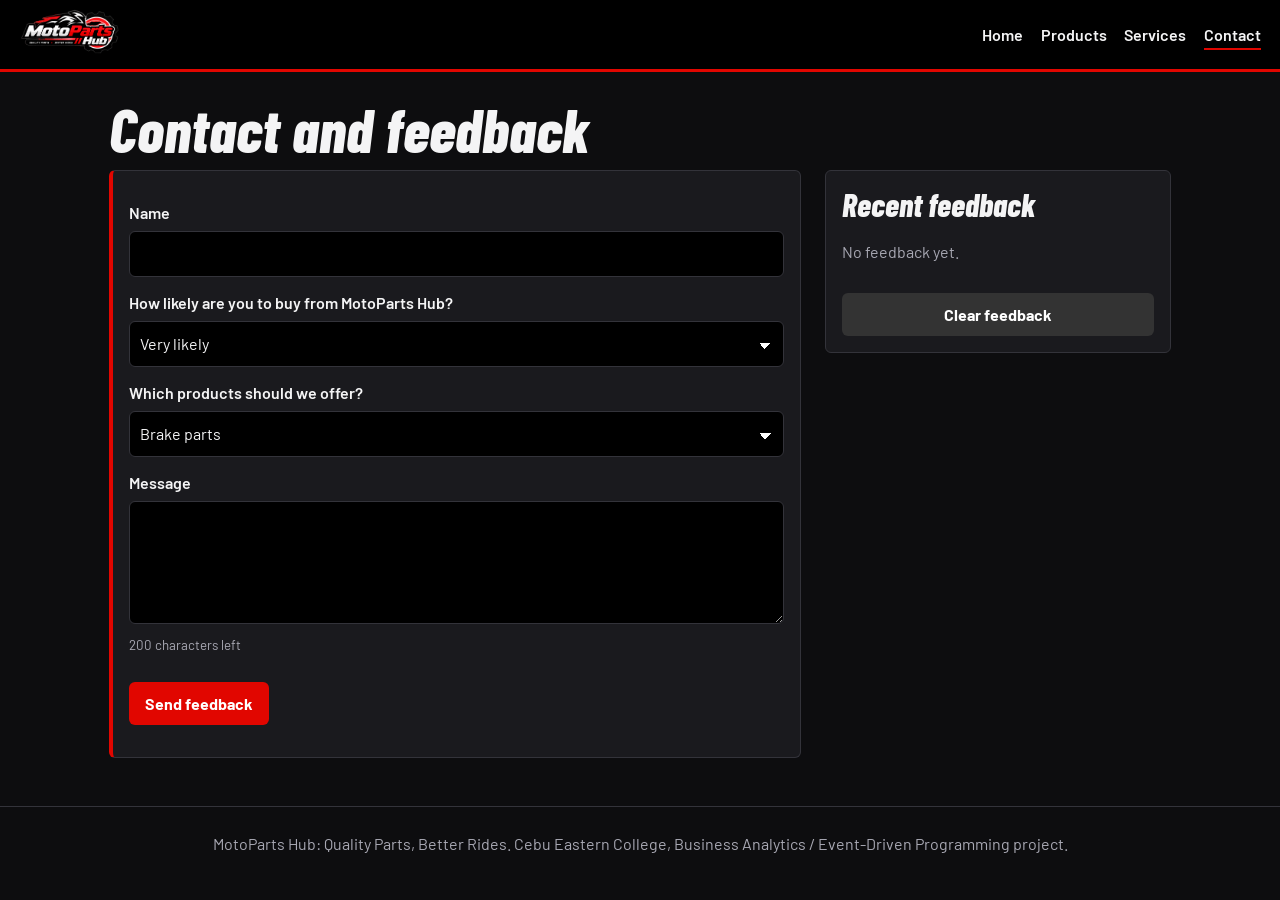
<file: contact.html>
<!doctype html><html lang="en"><head><title>Contact | MotoParts Hub</title><meta charset="utf-8"><meta name="viewport" content="width=device-width,initial-scale=1"><link rel="stylesheet" href="style.css"><link rel="stylesheet" href="https://fonts.googleapis.com/css2?family=Barlow:wght@400;600&family=Barlow+Condensed:ital,wght@1,800&display=swap"><link rel="stylesheet" href="https://pyscript.net/releases/2024.11.1/core.css"><script type="module" src="https://pyscript.net/releases/2024.11.1/core.js"></script></head><body>
<header><a href="index.html"><img src="assets/logo.png" alt="MotoParts Hub"></a><nav><a href="home.html" >Home</a><a href="products.html" >Products</a><a href="services.html" >Services</a><a href="contact.html" class=on>Contact</a></nav></header>
<main><h1>Contact and feedback</h1>
<div class="shop"><section>
<form id="feedback" class="card">
<label for="name">Name</label><input id="name" required>
<label for="interest">How likely are you to buy from MotoParts Hub?</label>
<select id="interest"><option>Very likely</option><option>Likely</option><option>Not sure</option><option>Unlikely</option></select>
<label for="wish">Which products should we offer?</label><select id="wish"><option>Brake parts</option><option>Tires and tubes</option><option>Lubricants and oil</option><option>Electrical parts</option><option>Accessories</option></select>
<label for="message">Message</label><textarea id="message" rows="4" maxlength="200" required></textarea>
<small id="counter" class="mute">200 characters left</small><br><br>
<button type="submit">Send feedback</button><p id="form-msg" class="msg" role="status"></p></form></section>
<aside class="cartbox"><h2>Recent feedback</h2><div id="list"><p class="mute">No feedback yet.</p></div><button id="clear-fb" style="width:100%;margin-top:.8rem;background:#333">Clear feedback</button></aside></div>
</main><footer>MotoParts Hub: Quality Parts, Better Rides. Cebu Eastern College, Business Analytics / Event-Driven Programming project.</footer>
<script type="py" src="contact.py"></script></body></html>
</file>
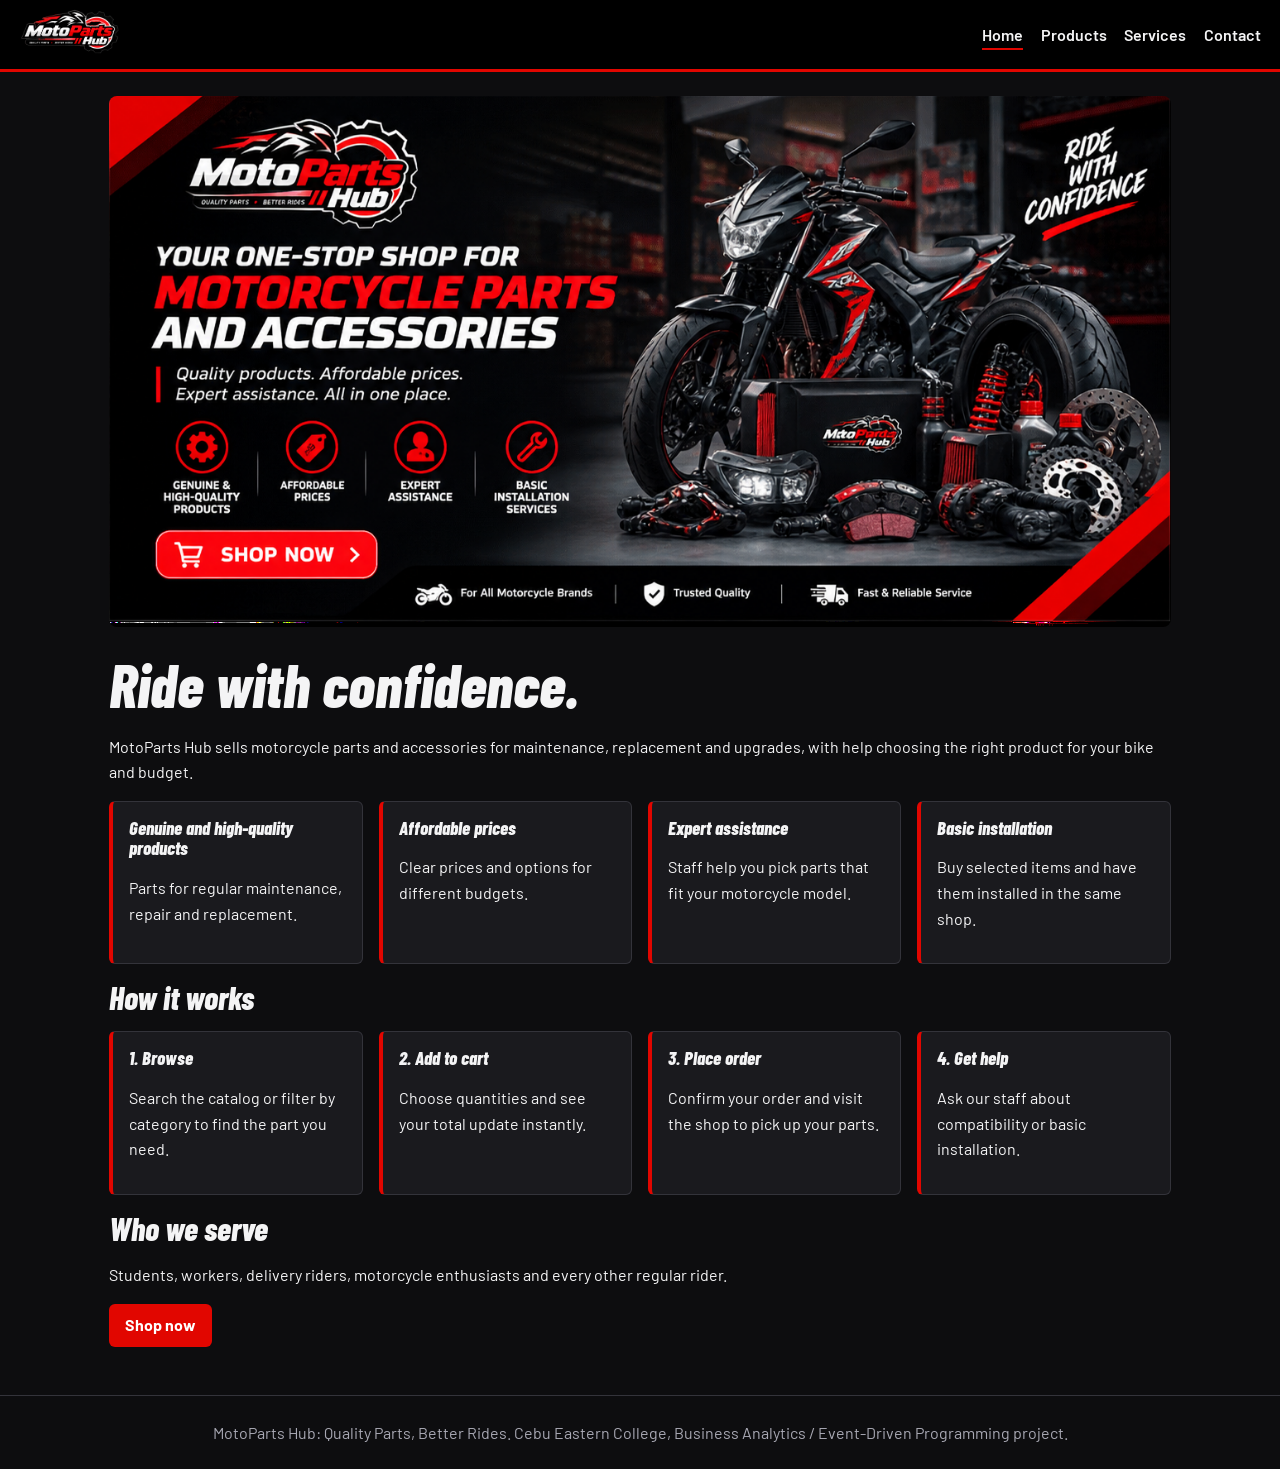
<file: home.html>
<!doctype html><html lang="en"><head><title>MotoParts Hub: Motorcycle Parts and Accessories</title><meta charset="utf-8"><meta name="viewport" content="width=device-width,initial-scale=1"><link rel="stylesheet" href="style.css"><link rel="stylesheet" href="https://fonts.googleapis.com/css2?family=Barlow:wght@400;600&family=Barlow+Condensed:ital,wght@1,800&display=swap"></head><body>
<header><a href="index.html"><img src="assets/logo.png" alt="MotoParts Hub"></a><nav><a href="home.html" class=on>Home</a><a href="products.html" >Products</a><a href="services.html" >Services</a><a href="contact.html" >Contact</a></nav></header>
<main>
<section class="hero"><img src="assets/banner.png" alt="MotoParts Hub: your one-stop shop for motorcycle parts and accessories"></section>
<h1 style="margin-top:1.5rem">Ride with confidence.</h1>
<p>MotoParts Hub sells motorcycle parts and accessories for maintenance, replacement and upgrades, with help choosing the right product for your bike and budget.</p>
<div class="grid">
<div class="card"><h3>Genuine and high-quality products</h3><p>Parts for regular maintenance, repair and replacement.</p></div>
<div class="card"><h3>Affordable prices</h3><p>Clear prices and options for different budgets.</p></div>
<div class="card"><h3>Expert assistance</h3><p>Staff help you pick parts that fit your motorcycle model.</p></div>
<div class="card"><h3>Basic installation</h3><p>Buy selected items and have them installed in the same shop.</p></div>
</div>
<h2>How it works</h2>
<div class="grid">
<div class="card"><h3>1. Browse</h3><p>Search the catalog or filter by category to find the part you need.</p></div>
<div class="card"><h3>2. Add to cart</h3><p>Choose quantities and see your total update instantly.</p></div>
<div class="card"><h3>3. Place order</h3><p>Confirm your order and visit the shop to pick up your parts.</p></div>
<div class="card"><h3>4. Get help</h3><p>Ask our staff about compatibility or basic installation.</p></div>
</div>
<h2>Who we serve</h2>
<p>Students, workers, delivery riders, motorcycle enthusiasts and every other regular rider.</p>
<a class="btn" href="products.html" style="display:inline-block;text-decoration:none">Shop now</a>
</main><footer>MotoParts Hub: Quality Parts, Better Rides. Cebu Eastern College, Business Analytics / Event-Driven Programming project.</footer></body></html>
</file>
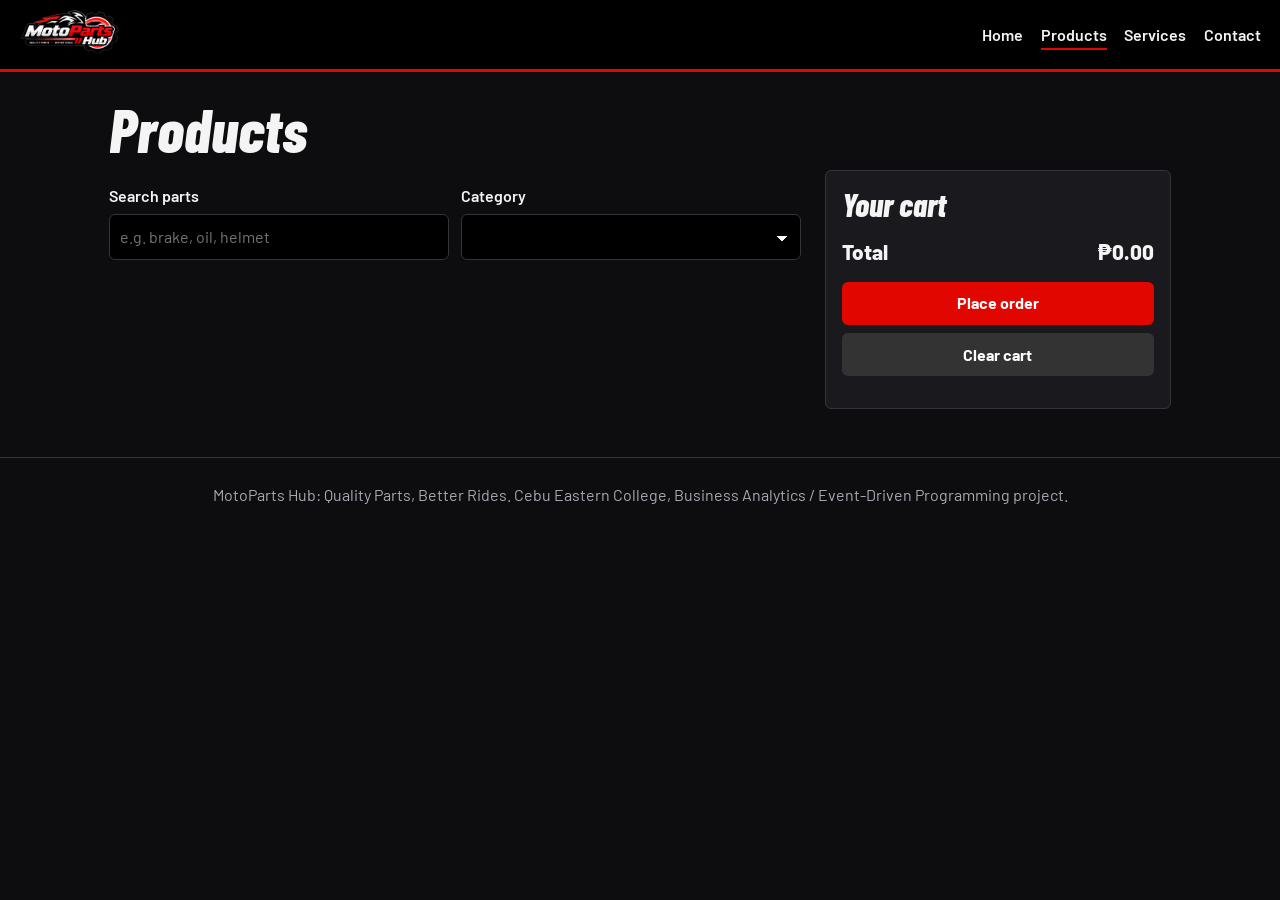
<file: products.html>
<!doctype html><html lang="en"><head><title>Products | MotoParts Hub</title><meta charset="utf-8"><meta name="viewport" content="width=device-width,initial-scale=1"><link rel="stylesheet" href="style.css"><link rel="stylesheet" href="https://fonts.googleapis.com/css2?family=Barlow:wght@400;600&family=Barlow+Condensed:ital,wght@1,800&display=swap"><link rel="stylesheet" href="https://pyscript.net/releases/2024.11.1/core.css"><script type="module" src="https://pyscript.net/releases/2024.11.1/core.js"></script></head><body>
<header><a href="index.html"><img src="assets/logo.png" alt="MotoParts Hub"></a><nav><a href="home.html" >Home</a><a href="products.html" class=on>Products</a><a href="services.html" >Services</a><a href="contact.html" >Contact</a></nav></header>
<main><h1>Products</h1>
<div class="shop"><section>
<div class="filters"><div><label for="search">Search parts</label><input id="search" placeholder="e.g. brake, oil, helmet"></div>
<div><label for="category">Category</label><select id="category"></select></div></div>
<p id="count" class="mute"></p><div id="grid" class="grid"></div></section>
<aside class="cartbox"><h2>Your cart</h2><div id="cart"></div>
<div class="total"><span>Total</span><span id="total">₱0.00</span></div>
<button id="checkout" style="width:100%">Place order</button><button id="clear" style="width:100%;margin-top:.5rem;background:#333">Clear cart</button><p id="order-msg" class="msg" role="status"></p></aside></div>
</main><footer>MotoParts Hub: Quality Parts, Better Rides. Cebu Eastern College, Business Analytics / Event-Driven Programming project.</footer>
<script type="py" src="products.py"></script></body></html>
</file>
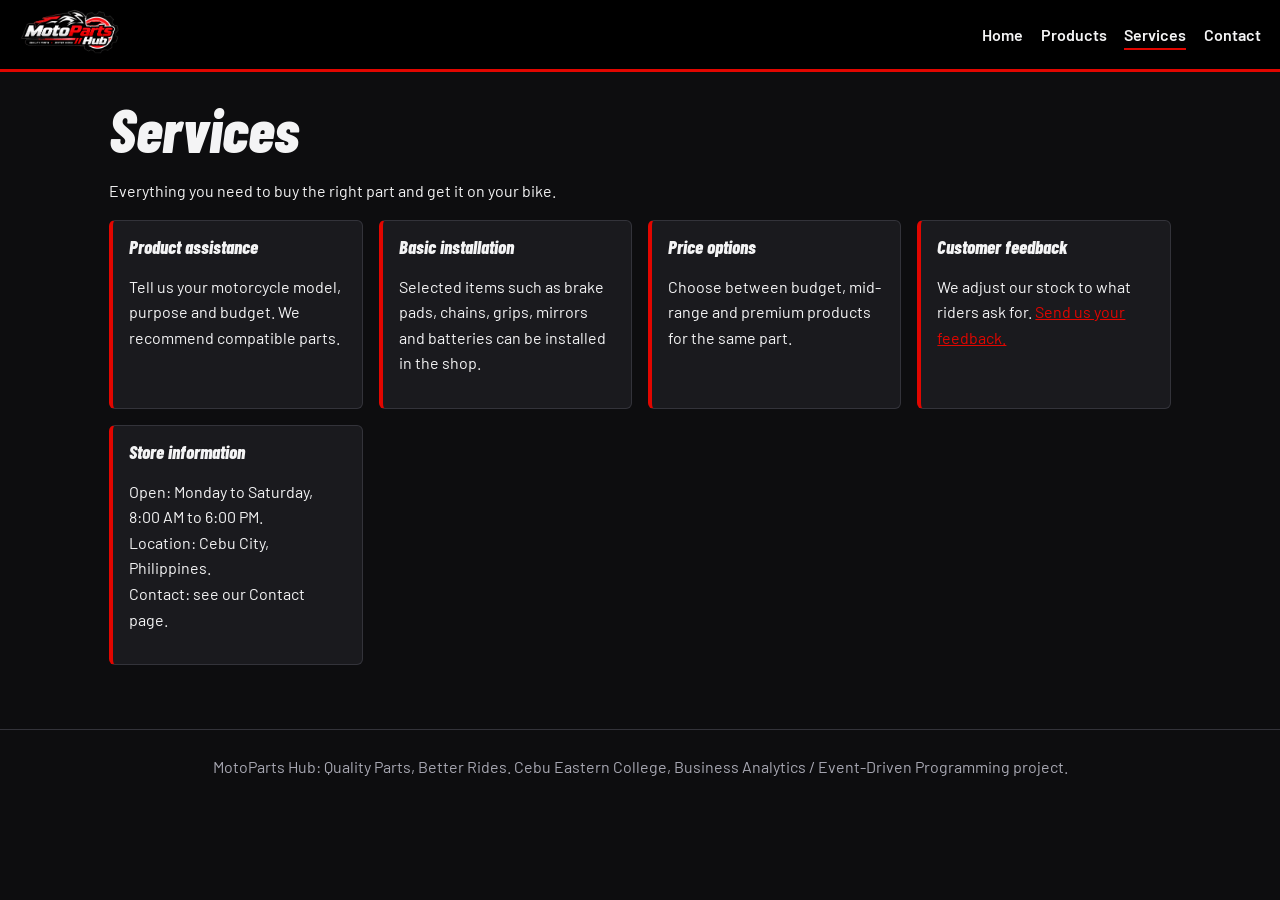
<file: services.html>
<!doctype html><html lang="en"><head><title>Services | MotoParts Hub</title><meta charset="utf-8"><meta name="viewport" content="width=device-width,initial-scale=1"><link rel="stylesheet" href="style.css"><link rel="stylesheet" href="https://fonts.googleapis.com/css2?family=Barlow:wght@400;600&family=Barlow+Condensed:ital,wght@1,800&display=swap"></head><body>
<header><a href="index.html"><img src="assets/logo.png" alt="MotoParts Hub"></a><nav><a href="home.html" >Home</a><a href="products.html" >Products</a><a href="services.html" class=on>Services</a><a href="contact.html" >Contact</a></nav></header>
<main><h1>Services</h1><p>Everything you need to buy the right part and get it on your bike.</p>
<div class="grid">
<div class="card"><h3>Product assistance</h3><p>Tell us your motorcycle model, purpose and budget. We recommend compatible parts.</p></div>
<div class="card"><h3>Basic installation</h3><p>Selected items such as brake pads, chains, grips, mirrors and batteries can be installed in the shop.</p></div>
<div class="card"><h3>Price options</h3><p>Choose between budget, mid-range and premium products for the same part.</p></div>
<div class="card"><h3>Customer feedback</h3><p>We adjust our stock to what riders ask for. <a href="contact.html" style="color:var(--red)">Send us your feedback.</a></p></div>
<div class="card"><h3>Store information</h3><p>Open: Monday to Saturday, 8:00 AM to 6:00 PM.<br>Location: Cebu City, Philippines.<br>Contact: see our Contact page.</p></div>
</div></main><footer>MotoParts Hub: Quality Parts, Better Rides. Cebu Eastern College, Business Analytics / Event-Driven Programming project.</footer></body></html>
</file>
<file: style.css>
:root{--bg:#0d0d0f;--panel:#1a1a1e;--line:#33333a;--red:#e10600;--text:#f4f4f5;--mute:#a8a8b3}
*{box-sizing:border-box}
html{color-scheme:dark}body{margin:0;background:var(--bg);color:var(--text);font:16px/1.6 "Barlow",system-ui,sans-serif}
h1,h2,h3{font-family:"Barlow Condensed","Arial Narrow",sans-serif;font-style:italic;font-weight:800;line-height:1.1;margin:0 0 .5rem}
h1{font-size:clamp(2.2rem,6vw,3.8rem)}h2{font-size:2rem}
header{position:sticky;top:0;z-index:5;background:#000;border-bottom:3px solid var(--red);display:flex;flex-wrap:wrap;align-items:center;justify-content:space-between;padding:.5rem 1.2rem;gap:.5rem}
header img{height:46px}
nav a{color:var(--text);text-decoration:none;font-weight:600;margin-left:1.1rem;padding:.3rem 0;border-bottom:2px solid transparent}
nav a:hover,nav a.on{border-color:var(--red)}
main{max-width:1100px;margin:auto;padding:1.5rem 1.2rem 3rem}
.hero img{width:100%;border-radius:8px;display:block}
.btn,button{background:var(--red);color:#fff;border:0;border-radius:6px;padding:.55rem 1rem;font:inherit;font-weight:700;cursor:pointer}
button:hover{filter:brightness(1.15)}
:focus-visible{outline:3px solid #fff;outline-offset:2px}
.grid{display:grid;grid-template-columns:repeat(auto-fill,minmax(220px,1fr));gap:1rem;margin:1rem 0}
.card{background:var(--panel);border:1px solid var(--line);border-left:4px solid var(--red);border-radius:6px;padding:1rem}
.price{color:var(--red);font-weight:800;font-size:1.2rem;margin:.3rem 0 .8rem}
.tag{font-size:.8rem;color:var(--mute)}
input,select,textarea{width:100%;background:#000;color:var(--text);border:1px solid var(--line);border-radius:6px;padding:.6rem;font:inherit}
label{display:block;margin:.8rem 0 .3rem;font-weight:600}
.shop{display:grid;grid-template-columns:2fr 1fr;gap:1.5rem}
.filters{display:flex;gap:.8rem;flex-wrap:wrap}.filters>*{flex:1;min-width:160px}
.cartbox{background:var(--panel);border:1px solid var(--line);border-radius:6px;padding:1rem;align-self:start;position:sticky;top:80px}
.row{display:grid;grid-template-columns:1fr auto auto auto;gap:.5rem;align-items:center;padding:.4rem 0;border-bottom:1px solid var(--line);font-size:.9rem}
.row button{padding:.15rem .5rem}
.total{display:flex;justify-content:space-between;font-size:1.3rem;font-weight:800;margin:.8rem 0}
.msg{margin-top:.8rem;color:#5be584}.mute{color:var(--mute)}
footer{border-top:1px solid var(--line);text-align:center;padding:1.5rem;color:var(--mute)}
@media(max-width:760px){.shop{grid-template-columns:1fr}.cartbox{position:static}}
.card img{width:100%;border-radius:4px;display:block;margin-bottom:.6rem}
select{appearance:none;-webkit-appearance:none;cursor:pointer;padding-right:2.2rem;background-image:linear-gradient(45deg,transparent 50%,#fff 50%),linear-gradient(135deg,#fff 50%,transparent 50%);background-position:calc(100% - 18px) 55%,calc(100% - 12px) 55%;background-size:6px 6px;background-repeat:no-repeat}
select option{background:#1a1a1e;color:#f4f4f5}
</file>
